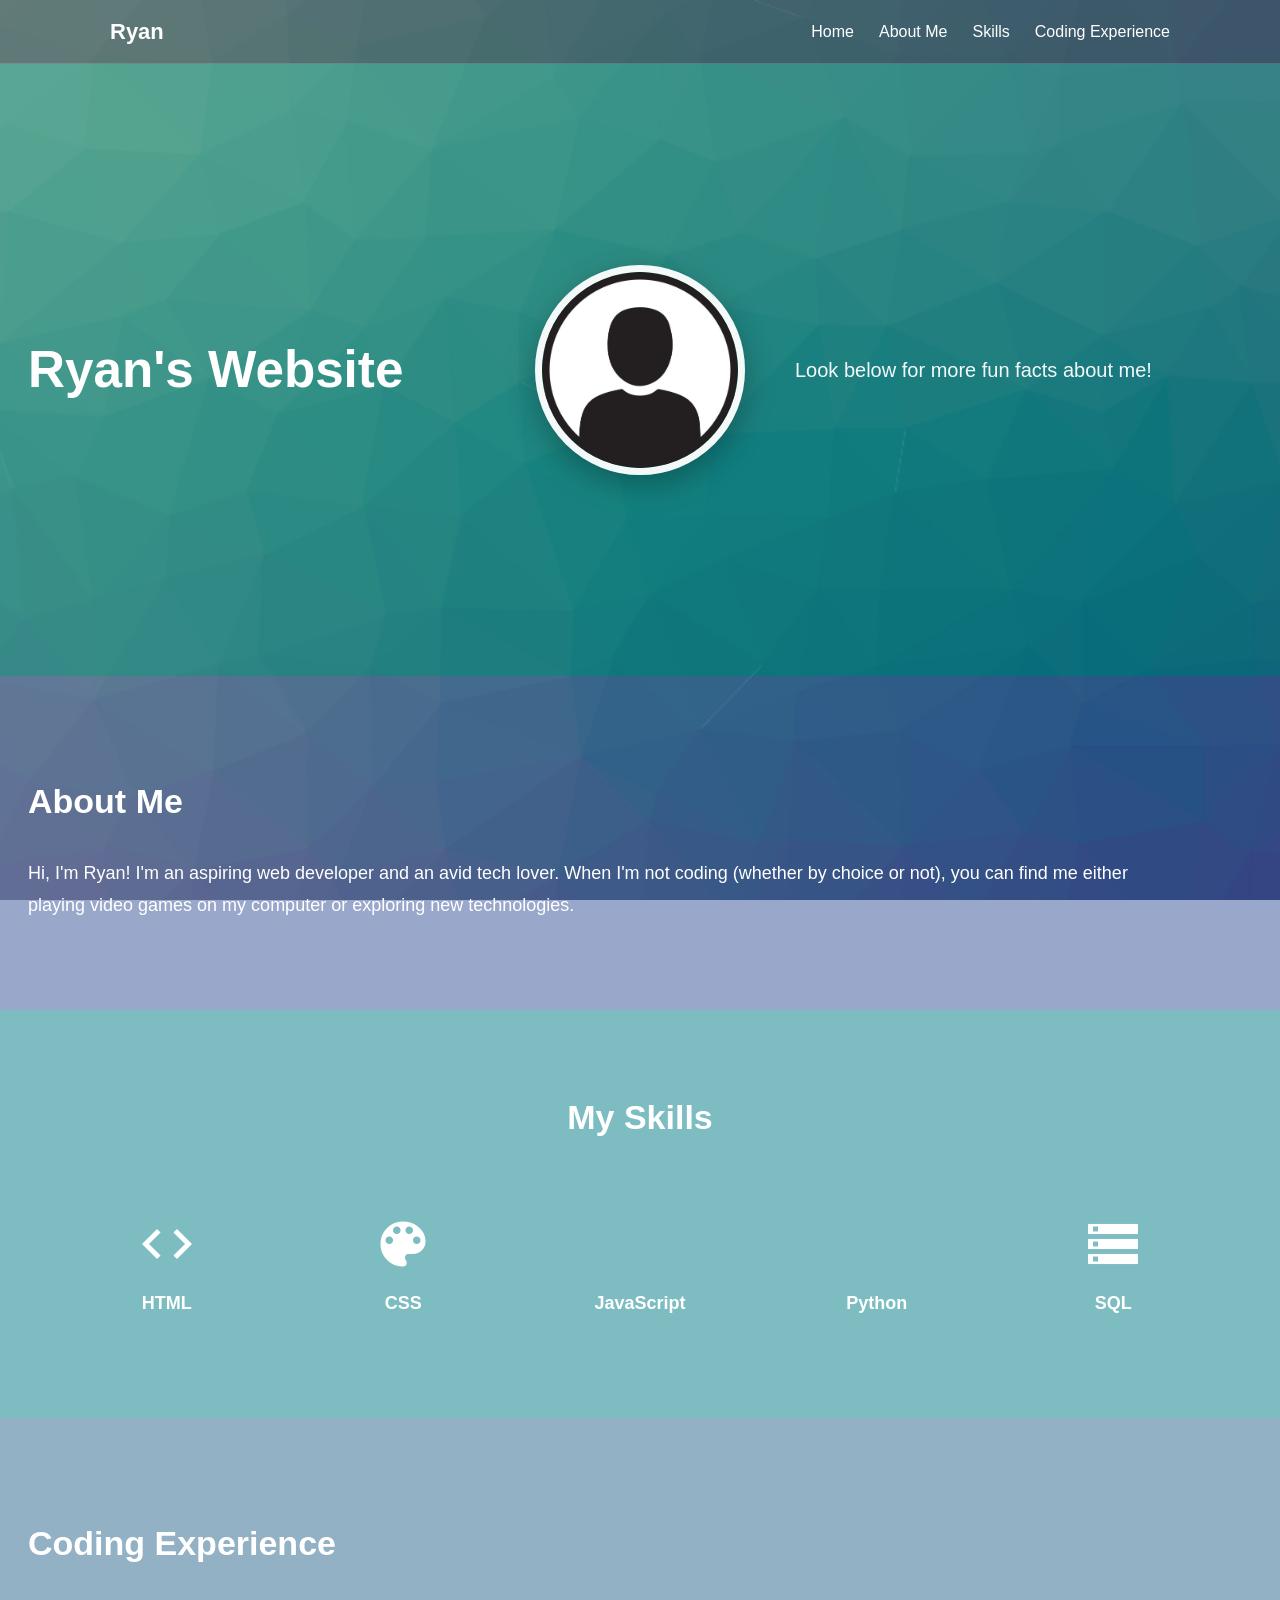
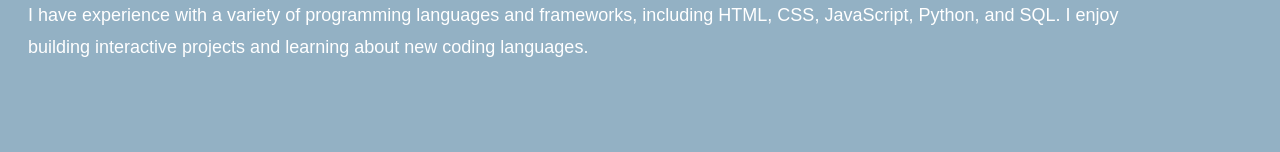
<file: index.html>
<!DOCTYPE html>
<html lang="en">

<head>
  <meta charset="UTF-8">
  <meta name="viewport" content="width=device-width, initial-scale=1.0">

  <title>Ryan's Website!</title>

  <link rel="stylesheet" href="./websitestyle.css">

  <!-- Google Icons -->
  <link rel="stylesheet"
        href="https://fonts.googleapis.com/icon?family=Material+Icons">
</head>

<body>

  <!-- Navigation Bar -->
  <nav class="navbar">
    <div class="nav-container">

      <a href="#home" class="nav-logo">Ryan</a>

      <div class="nav-links">
        <a href="#home">Home</a>
        <a href="#about">About Me</a>
        <a href="#skills">Skills</a>
        <a href="#coding">Coding Experience</a>
      </div>

    </div>
  </nav>

  <div class="site-overlay">

    <!-- Hero Section -->
    <section class="hero" id="home">

      <h1>Ryan's Website</h1>

      <img src="./img/personpic.jpg"
           alt="Picture of Ryan"
           class="profile-picture">

      <p>Look below for more fun facts about me!</p>

    </section>


    <!-- About Me Section -->
    <section class="about-me" id="about">

      <h2>About Me</h2>

      <p>
        Hi, I'm Ryan! I'm an aspiring web developer and an avid tech lover.
        When I'm not coding (whether by choice or not), you can find me
        either playing video games on my computer or exploring new
        technologies.
      </p>

    </section>


    <!-- Skills Section -->
    <section class="skills-section" id="skills">

      <h2>My Skills</h2>

      <div class="skills-container">

        <div class="skill">
          <span class="material-icons">code</span>
          <p>HTML</p>
        </div>

        <div class="skill">
          <span class="material-icons">palette</span>
          <p>CSS</p>
        </div>

        <div class="skill">
          <span class="material-icons">javascript</span>
          <p>JavaScript</p>
        </div>

        <div class="skill">
          <span class="material-icons">terminal</span>
          <p>Python</p>
        </div>

        <div class="skill">
          <span class="material-icons">storage</span>
          <p>SQL</p>
        </div>

      </div>

    </section>


    <!-- Coding Experience Section -->
    <section class="coding-experience" id="coding">

      <h2>Coding Experience</h2>

      <p>
        I have experience with a variety of programming languages and
        frameworks, including HTML, CSS, JavaScript, Python, and SQL.
        I enjoy building interactive projects and learning about new
        coding languages.
      </p>

    </section>

  </div>

</body>
</html>
</file>
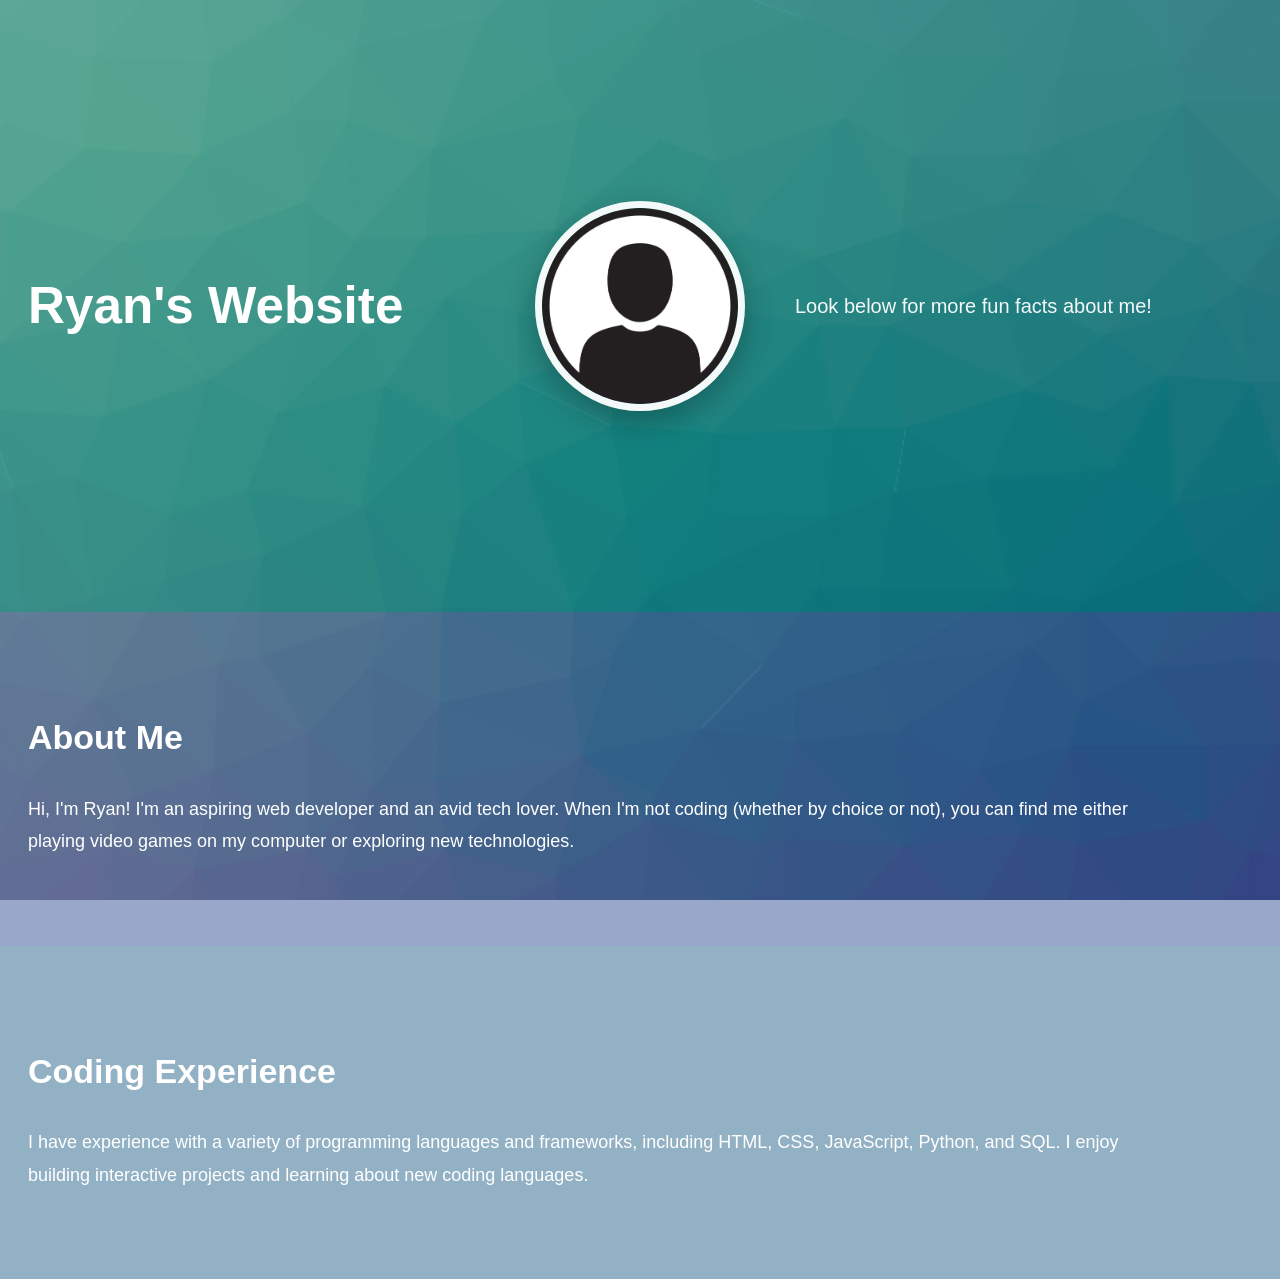
<file: website.html>
<!DOCTYPE html>
<html lang="en">

<head>
  <meta charset="UTF-8">
  <meta name="viewport" content="width=device-width, initial-scale=1.0">

  <title>Ryan's Website!</title>

  <link rel="stylesheet" href="./websitestyle.css">
</head>

<body>

  <div class="site-overlay">

    <!-- Hero Section -->
    <section class="hero">
      <h1>Ryan's Website</h1>

      <img
        src="./img/personpic.jpg"
        alt="Picture of Ryan"
        class="profile-picture"
      >

      <p>Look below for more fun facts about me!</p>
    </section>


    <!-- About Me Section -->
    <section class="about-me">
      <h2>About Me</h2>

      <p>
        Hi, I'm Ryan! I'm an aspiring web developer and an avid tech lover.
        When I'm not coding (whether by choice or not), you can find me
        either playing video games on my computer or exploring new
        technologies.
      </p>
    </section>


    <!-- Coding Experience Section -->
    <section class="coding-experience">
      <h2>Coding Experience</h2>

      <p>
        I have experience with a variety of programming languages and
        frameworks, including HTML, CSS, JavaScript, Python, and SQL.
        I enjoy building interactive projects and learning about new
        coding languages.
      </p>
    </section>

  </div>

</body>

</html>
</file>
<file: websitestyle.css>
/* Global Styles */
html,
body {
  min-height: 100%;
  margin: 0;
}

html {
  scroll-behavior: smooth;
}

* {
  box-sizing: border-box;
}


/* Body Styles */
body {
  font-family: Arial, sans-serif;
  color: #333;
  line-height: 1.6;

  background-color: #dff6fb;
  background-image: url("./img/hhd.jpg");
  background-repeat: no-repeat;
  background-size: cover;
  background-position: center center;
  background-attachment: fixed;

  min-height: 100vh;
}


/* Navigation Bar */
.navbar {
  position: sticky;
  top: 0;
  width: 100%;
  z-index: 1000;

  background: rgba(15, 39, 71, 0.55);
  border-bottom: 1px solid rgba(255, 255, 255, 0.15);
}

.nav-container {
  max-width: 1100px;
  margin: 0 auto;
  padding: 14px 20px;

  display: flex;
  align-items: center;
  justify-content: space-between;
}

.nav-logo {
  color: #ffffff;
  font-size: 22px;
  font-weight: bold;
  text-decoration: none;
}

.nav-links {
  display: flex;
  gap: 25px;
}

.nav-links a {
  color: #ffffff;
  text-decoration: none;
  font-weight: 500;
}

.nav-links a:hover {
  text-decoration: underline;
}


/* Main Sections */
.site-overlay {
  min-height: 100vh;
}

section {
  position: relative;
  padding: 60px 20px;
}


/* Hero Section */
.hero {
  min-height: 68vh;

  display: flex;
  align-items: center;
  justify-content: space-between;

  gap: 50px;
  padding: 80px 28px;
}

.hero::before {
  content: "";
  position: absolute;
  inset: 0;

  background: rgba(6, 120, 125, 0.55);
  z-index: 1;
}

.hero > * {
  position: relative;
  z-index: 2;
}

.hero h1 {
  color: #ffffff;
  font-size: clamp(34px, 4vw, 54px);
  font-weight: 700;
  margin: 0;
  flex: 1;
}

.hero img {
  width: 210px;
  height: 210px;

  object-fit: cover;
  border-radius: 50%;

  border: 7px solid rgba(255, 255, 255, 0.95);
  box-shadow: 0 10px 30px rgba(0, 0, 0, 0.28);

  flex-shrink: 0;
}

.hero p {
  color: rgba(255, 255, 255, 0.95);
  font-size: 20px;
  margin: 0;
  flex: 1;
}


/* About Me */
.about-me {
  padding: 70px 28px;
  color: #ffffff;
}

.about-me::before {
  content: "";
  position: absolute;
  inset: 0;

  background: rgba(75, 80, 150, 0.48);
  z-index: 1;
}

.about-me > * {
  position: relative;
  z-index: 2;
}

.about-me h2 {
  color: #ffffff;
  font-size: 34px;
}

.about-me p {
  color: #ffffff;
  font-size: 18px;
  max-width: 1100px;
  line-height: 1.8;
}


/* Skills */
.skills-section {
  position: relative;
  padding: 80px 28px;
  color: #ffffff;
  text-align: center;
}

.skills-section::before {
  content: "";
  position: absolute;
  inset: 0;

  background: rgba(6, 120, 125, 0.45);
  z-index: 1;
}

.skills-section > * {
  position: relative;
  z-index: 2;
}

.skills-section h2 {
  color: #ffffff;
  font-size: 34px;

  margin-top: 0;
  margin-bottom: 50px;
}

.skills-container {
  display: flex;
  justify-content: space-evenly;
  align-items: center;
  flex-wrap: wrap;

  width: 100%;
  max-width: 1200px;

  margin: 0 auto;

  gap: 40px;
}

.skill {
  width: 140px;

  padding: 20px 10px;

  text-align: center;

  transition: transform 0.2s;
}

.skill .material-icons {
  display: block;

  color: #ffffff;

  font-size: 60px;

  margin-bottom: 15px;
}

.skill p {
  color: #ffffff;

  font-size: 18px;
  font-weight: bold;

  margin: 0;
}

.skill:hover {
  transform: translateY(-8px);
}


/* Coding Experience */
.coding-experience {
  padding: 70px 28px;
  color: #ffffff;
}

.coding-experience::before {
  content: "";
  position: absolute;
  inset: 0;

  background: rgba(23, 63, 107, 0.38);
  z-index: 1;
}

.coding-experience > * {
  position: relative;
  z-index: 2;
}

.coding-experience h2 {
  color: #ffffff;
  font-size: 34px;
}

.coding-experience p {
  color: #ffffff;
  font-size: 18px;
  max-width: 1100px;
  line-height: 1.8;
}


/* Mobile */
@media (max-width: 700px) {

  body {
    background-attachment: scroll;
  }

  .nav-container {
    flex-direction: column;
    gap: 8px;
  }

  .nav-links {
    gap: 14px;
    font-size: 14px;
    flex-wrap: wrap;
    justify-content: center;
  }

  .hero {
    min-height: 60vh;
    flex-direction: column;
    justify-content: center;
    text-align: center;
    padding: 50px 20px;
  }

  .hero img {
    width: 150px;
    height: 150px;
  }

  .hero p {
    font-size: 17px;
  }

  .about-me,
  .skills-section,
  .coding-experience {
    padding: 48px 20px;
  }

  .skills-container {
    justify-content: center;
    gap: 30px;
  }

  .skill {
    width: 110px;
    padding: 15px 5px;
  }

  .skill .material-icons {
    font-size: 48px;
  }
}
</file>
